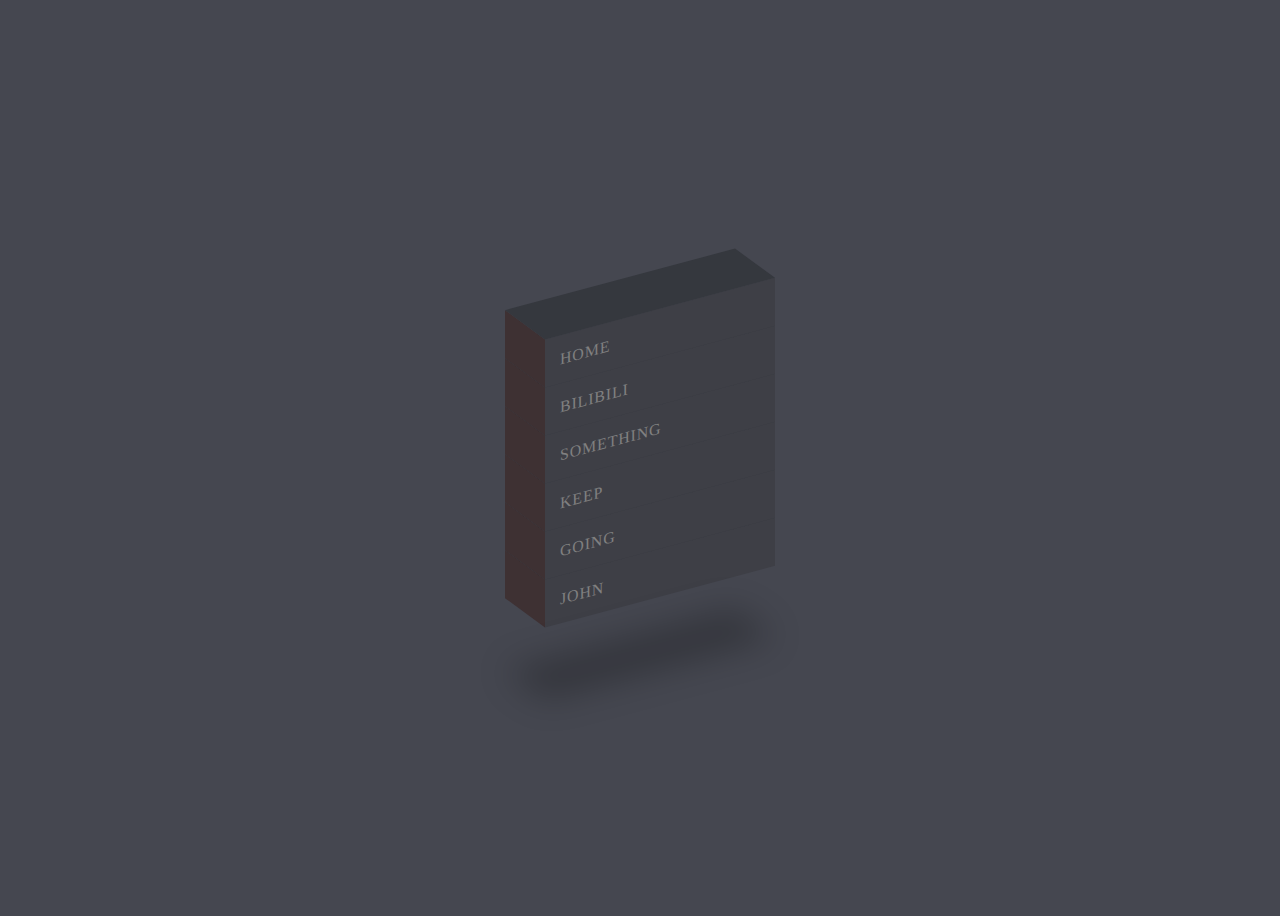
<file: May/3dSidebar/index.html>
<!DOCTYPE html>
<html lang="en">
<head>
    <meta charset="UTF-8">
    <meta http-equiv="X-UA-Compatible" content="IE=edge">
    <meta name="viewport" content="width=device-width, initial-scale=1.0">
    <link rel="stylesheet" href="index.css">
    <title>Document</title>
</head>
<body>
    <ul class="td-column">
        <li style="--i:6;" class="td-column-li"><a class="td-column-li-a" href="#">Home</a></li>
        <li style="--i:5;" class="td-column-li"><a class="td-column-li-a" href="#">Bilibili</a></li>
        <li style="--i:4;" class="td-column-li"><a class="td-column-li-a" href="#">Something</a></li>
        <li style="--i:3;" class="td-column-li"><a class="td-column-li-a" href="#">keep</a></li>
        <li style="--i:2;" class="td-column-li"><a class="td-column-li-a" href="#">Going</a></li>
        <li style="--i:1;" class="td-column-li"><a class="td-column-li-a" href="#">John</a></li>
    </ul>
    
</body>
</html>
</file>
<file: May/3dSidebar/index.css>
:root{
    box-sizing: content-box;
    padding: 0%;
    margin: 0%;
}
body{
    display: flex;
    justify-content: center;
    align-items: center;
    min-height: 100vh;
    background: #454750;
   
}
.td-column{
    position: relative;/*大多数的定位是relative用以表明主骨架
    意义是以这骨架作为基底来添加其他要素的absolute*/
    transform: skewY(-15deg);
}
.td-column-li:last-child::after{
    box-shadow: -120px 120px 30px rgba(0,0,0,0.25);
}
.td-column-li{
    position: relative;
    list-style-type: none;
    width: 200px;
    background: #3e3f46;
    padding: 15px;
    z-index: var(--i);
    transition: 0.5s;/* 意义是让hover产生回弹之后的动画效果，在初始状态中添加transition的目的是
    让动画效果结束之后过渡回原来的状态更自然些 */
}
.td-column-li:hover{
    background: #33a3ee;
    transform: translateX(-50px);
    transition: 0.5s;
}
.td-column-li:hover::before{
    background: #1f5378;
}
.td-column-li:hover::after{
    background: #2982b9;
}
.td-column-li::before{
    content: '';
    position: absolute;
    transform-origin: right;
    transform: skewY(45deg);
    top: 0;
    left: -40px;
    width: 40px;
    height: 100%;
    background: #3e3133;
}
.td-column-li::after{
    content: '';
    position: absolute;
    width: 100%;
    height: 40px;
    background: #35383e;
    left: 0;
    top: -40px;
    transform-origin: bottom;
    transform: skewX(45deg);/* skew用以倾斜，我尝试过用rotate 发现并没有什么卵用hh*/
    transition: 0.5s;    
}
.td-column-li-a{
    text-decoration: none;
    color: gray;
    display: block;
    text-transform: uppercase;
    letter-spacing: 0.05em;
    transition: 0.5s;
}
.td-column-li:hover a{
    color:#fff;
}
</file>
